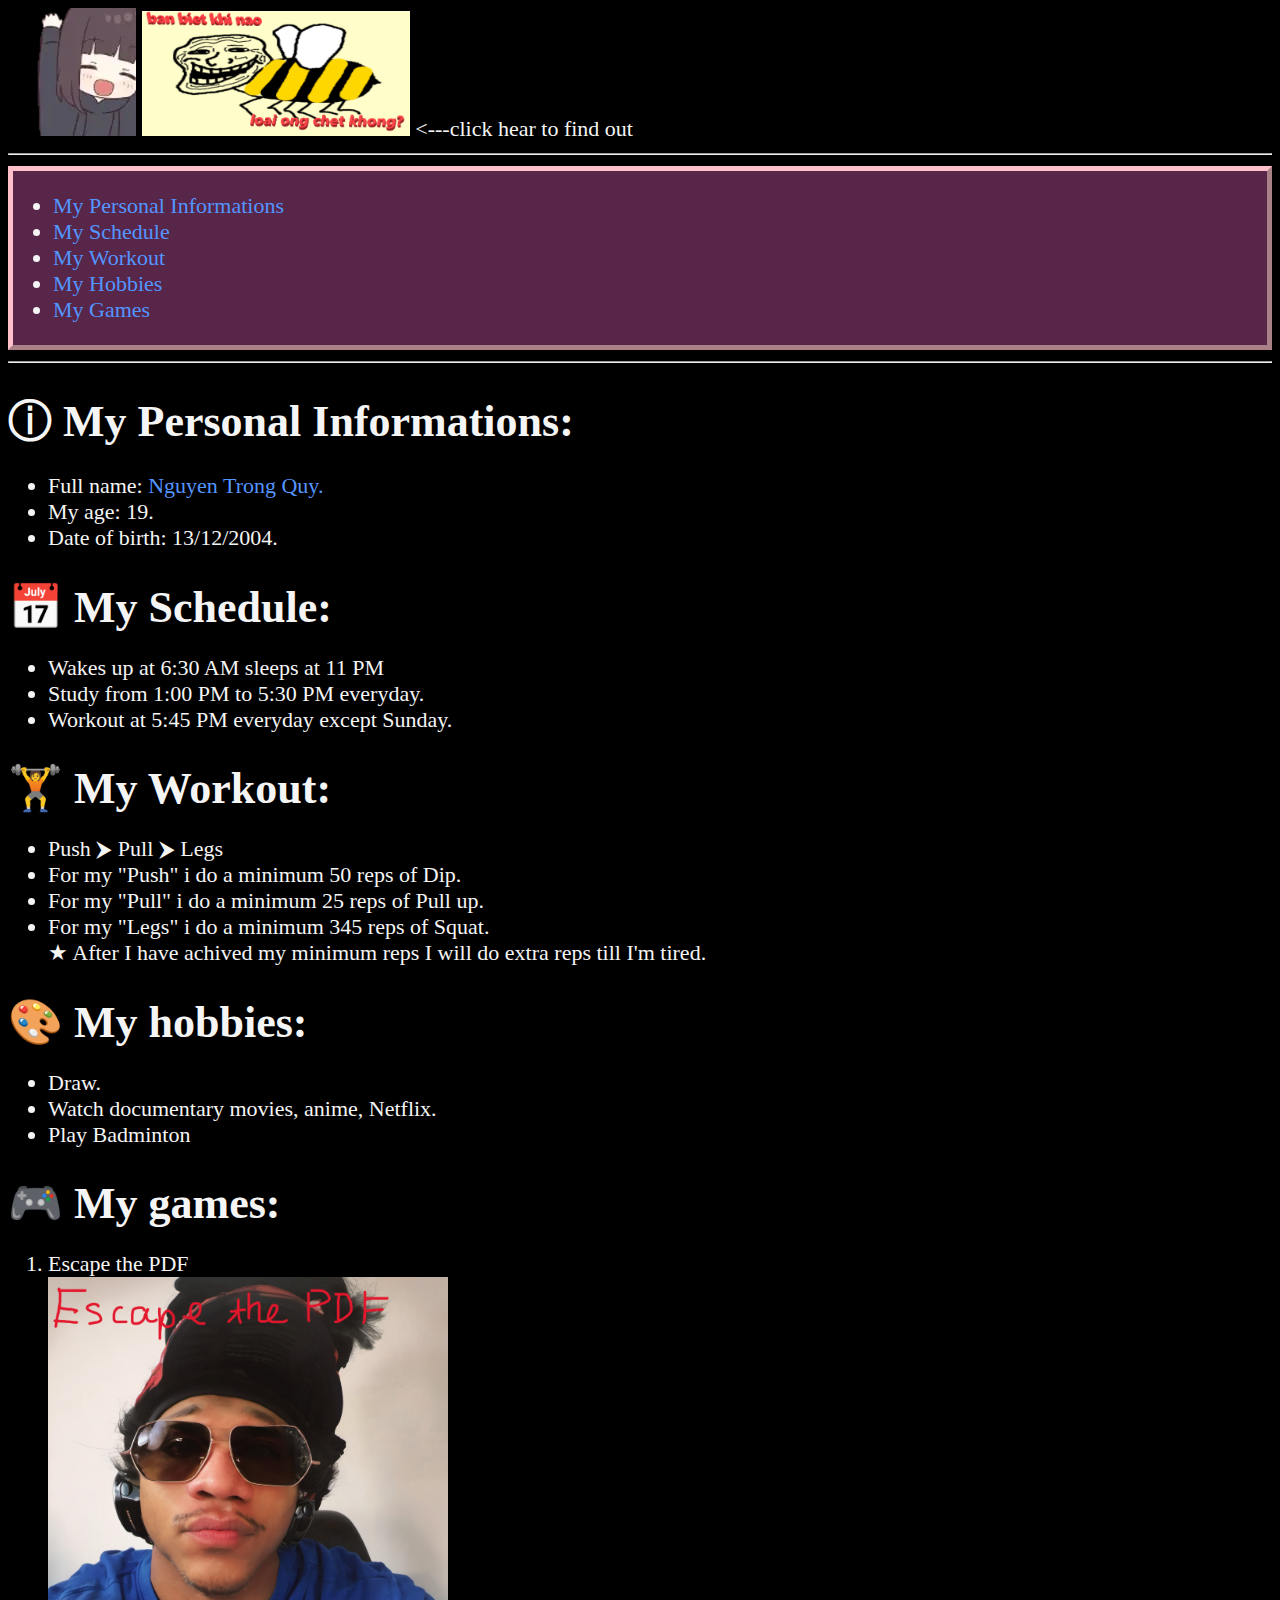
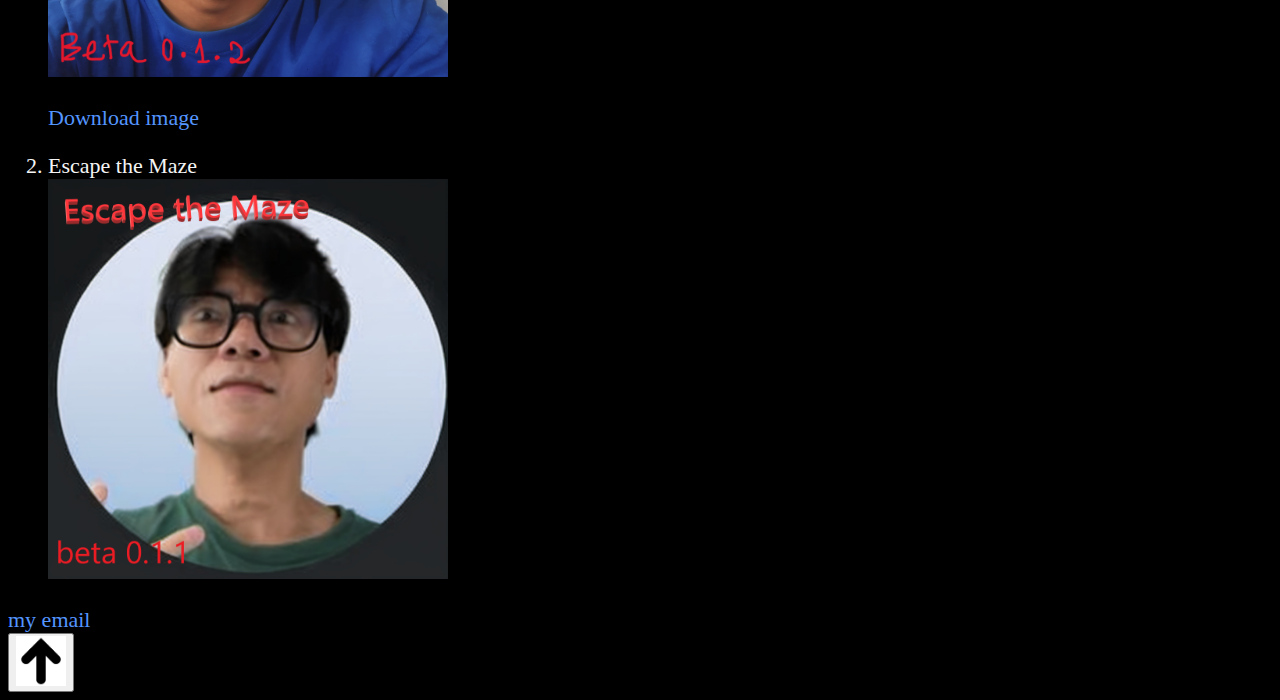
<file: index.html>
<!DOCTYPE html>
<html lang="en">
  <head>
    <meta charset="UTF-8" />
    <meta name="author" content="Nguyen Trong Quy" />
    <meta
      name="description"
      content="Hi I'm Nguyen Trong Quy and this page contains all of my personal informations."
    />
    <link rel="icon" type="image/x-icon" href="hi.png" />
    <link rel="stylesheet" type="text/css" href="main.css" />
    <title>About me</title>
    <img src="hi.png" alt="hi" />
    <a href="mannhi.jpg" target="_blank"><img src="factveloaiong.png" alt="troll" height="125"></a>
    <---click hear to find out

  </head>

  <body>
    <hr />
    <div class="myDiv">
      <nav>
        <ul>
          <li><a href="#personal">My Personal Informations</a></li>
          <li><a href="#schedule">My Schedule</a></li>
          <li><a href="#workout">My Workout</a></li>
          <li><a href="#hobbies">My Hobbies</a></li>
          <li><a href="#game">My Games</a></li>
        </ul>
      </nav>
    </div>
    <hr />

    <section id="personal">
      <h1>ⓘ My Personal Informations:</h1>

      <ul>
        <li>
          Full name: <a href="about.html" target="_blank">Nguyen Trong Quy.</a>
        </li>

        <li>My age: 19.</li>

        <li>Date of birth: 13/12/2004.</li>
      </ul>
    </section>

    <section id="schedule">
      <h1>📅 My Schedule:</h1>

      <ul>
        <li>Wakes up at 6:30 AM sleeps at 11 PM</li>

        <li>Study from 1:00 PM to 5:30 PM everyday.</li>

        <li>Workout at 5:45 PM everyday except Sunday.</li>
      </ul>
    </section>

    <section id="workout">
      <h1>🏋️ My Workout:</h1>

      <ul>
        <li>Push ⮞ Pull ⮞ Legs</li>

        <li>For my "Push" i do a minimum 50 reps of Dip.</li>

        <li>For my "Pull" i do a minimum 25 reps of Pull up.</li>

        <li>For my "Legs" i do a minimum 345 reps of Squat.</li>

        ★ After I have achived my minimum reps I will do extra reps till I'm
        tired.
      </ul>
    </section>

    <section id="hobbies">
      <h1>🎨 My hobbies:</h1>

      <ul>

        <li>Draw.</li>
        <li>Watch documentary movies, anime, Netflix.</li>
        <li>Play Badminton</li>

      </ul>
    </section>
    <section id="game">

      <h1>🎮 My games:</h1>

      <ol>

        <li>Escape the PDF</li>

        <a href="https://baoanhvsquys.vercel.app/" target="_blank"
          ><img src="escapethepdf.png" alt="escapethepdf" height="400"
        /></a>
        <p><a href="escapethepdf.png" download>Download image</a></p>

        <li>Escape the Maze</li>
        <a href="game2.html" target="_blank"><img src="mazeguy2edit.png" alt="mazeguy"height=400></a>
      </ol>

    </section>
    <a href="mailto:trongquy131204@gmail.com">my email</a><br>
    <button>

      <a href="#"><img src="arrowup.png" alt="Up arrow" height="50" width="50"/></a>

    </button>

  </body>

</html>
</file>
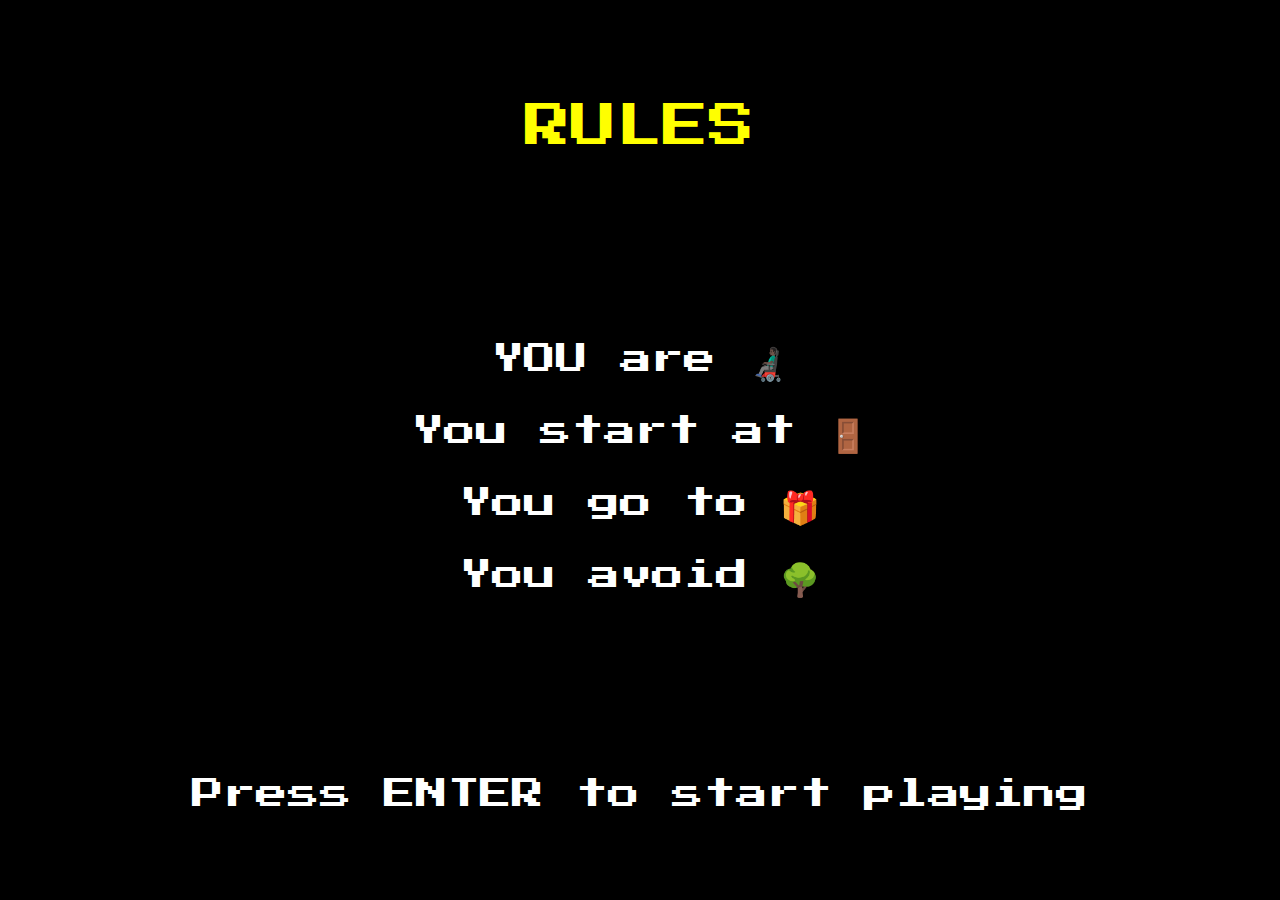
<file: game2.html>
<!DOCTYPE html>
<html lang="en">
<head>
    <meta charset="UTF-8">
    <meta http-equiv="X-UA-Compatible" content="IE=edge">
    <meta name="viewport" content="width=device-width, initial-scale=1.0">
    <link rel="preconnect" href="https://fonts.googleapis.com">
    <link rel="preconnect" href="https://fonts.gstatic.com" crossorigin>
    <link href="https://fonts.googleapis.com/css2?family=Press+Start+2P&display=swap" rel="stylesheet">
    <link rel="stylesheet" href="./styles.css">
    <title>Maze Online</title>
</head>
<body>

    <div class="modal modal-rules" style="background-color: rgba(0, 0, 0, 1)">
        <p style="color: yellow; font-size: 46px;">RULES</p>
        <div>
            <p>YOU are 👨🏿‍🦼</p>
            <p>You start at 🚪</p>
            <p>You go to 🎁</p>
            <p>You avoid 🌳</p>
        </div>
        <p><span class="keyboard-control inactive">Press ENTER</span> <span class="mobile-control">TOUCH</span> to start playing</p>
    </div>

    <div class="modal modal-win inactive">
        <p style="color: green; font-size: 46px;">YOU WIN!</p>
        <p style="font-size: 80px; margin: 40px auto;">🏆</p>
        <div>
            <p>Your score: <span id="modal-your-score"></span></p>
            <p>Best score: <span id="best"></span></p>
        </div>
        <p>You are a natural!</p>
        <p><span class="keyboard-control inactive">Press ENTER</span> <span class="mobile-control">TOUCH</span> to play again</p>
    </div>

    <div class="modal modal-lose inactive">
        <p style="color: red; font-size: 46px;">YOU LOSE!</p>
        <p style="font-size: 80px; margin: 40px auto;">👎</p>
        <p>You reached level <span id="modal-current-level"></span> of <span id="modal-total-levels"></span></p>
        <p>Better luck next time!</p>
        <p><span class="keyboard-control inactive">Press ENTER</span> <span class="mobile-control">TOUCH</span> to play again</p>
    </div>

    <div class="game-container">

        <div class="top-container">
            <p>Lives <br/> <span id="lives"></span></p>
            <h1 class="title">Maze <br/> Online</h1>
            <p>Time <br/> <span id="time"></span></p>
        </div>
        
        <canvas id="game"></canvas>

        <div class="buttons-container inactive">
            
            <div class="buttons">
                <div></div>
                <button id="up">
                    <svg version="1.1" id="Capa_1" xmlns="http://www.w3.org/2000/svg" xmlns:xlink="http://www.w3.org/1999/xlink" x="0px" y="0px" viewBox="0 0 59.414 59.414" style="enable-background:new 0 0 59.414 59.414; transform: rotate(-90deg);" xml:space="preserve"><polygon points="15.561,0 14.146,1.414 42.439,29.707 14.146,58 15.561,59.414 45.268,29.707 "/><g></g><g></g><g></g><g></g><g></g><g></g><g></g><g></g><g></g><g></g><g></g><g></g><g></g><g></g><g></g></svg>
                </button>
                <div></div>
                <button id="left">
                    <svg version="1.1" id="Capa_1" xmlns="http://www.w3.org/2000/svg" xmlns:xlink="http://www.w3.org/1999/xlink" x="0px" y="0px" viewBox="0 0 59.414 59.414" style="enable-background:new 0 0 59.414 59.414; transform: rotate(180deg);" xml:space="preserve"><polygon points="15.561,0 14.146,1.414 42.439,29.707 14.146,58 15.561,59.414 45.268,29.707 "/><g></g><g></g><g></g><g></g><g></g><g></g><g></g><g></g><g></g><g></g><g></g><g></g><g></g><g></g><g></g></svg>
                </button>
                <div></div>
                <button id="right">
                    <svg version="1.1" id="Capa_1" xmlns="http://www.w3.org/2000/svg" xmlns:xlink="http://www.w3.org/1999/xlink" x="0px" y="0px" viewBox="0 0 59.414 59.414" style="enable-background:new 0 0 59.414 59.414;" xml:space="preserve"><polygon points="15.561,0 14.146,1.414 42.439,29.707 14.146,58 15.561,59.414 45.268,29.707 "/><g></g><g></g><g></g><g></g><g></g><g></g><g></g><g></g><g></g><g></g><g></g><g></g><g></g><g></g><g></g></svg>
                </button>
                <div></div>
                <button id="down">
                    <svg version="1.1" id="Capa_1" xmlns="http://www.w3.org/2000/svg" xmlns:xlink="http://www.w3.org/1999/xlink" x="0px" y="0px" viewBox="0 0 59.414 59.414" style="enable-background:new 0 0 59.414 59.414; transform: rotate(90deg);" xml:space="preserve"><polygon points="15.561,0 14.146,1.414 42.439,29.707 14.146,58 15.561,59.414 45.268,29.707 "/><g></g><g></g><g></g><g></g><g></g><g></g><g></g><g></g><g></g><g></g><g></g><g></g><g></g><g></g><g></g></svg>
                </button>
                <div></div>
            </div>

        </div>

    </div>

    <script>
        const emojis = {
    '-': ' ',
    'O': '🚪',
    'X': '🌳',
    'I': '🎁',
    'HEART': '❤️',
    'PLAYER': '👨🏿‍🦼',
    'BURN': '🔥',
    'IMPACT': '💥',
};
  
const maps = [];
maps.push(`
    IXXXXXXXXX
    -XXXXXXXXX
    -XXXXXXXXX
    -XXXXXXXXX
    -XXXXXXXXX
    -XXXXXXXXX
    -XXXXXXXXX
    -XXXXXXXXX
    -XXXXXXXXX
    OXXXXXXXXX
`);
maps.push(`
    ----------
    -XXXXXXXX-
    -XXXXXXXX-
    -XXX--XXX-
    -XX----XX-
    -XX-XX-XX-
    -X--XX--X-
    ---XXXX---
    --XXXXXX--
    OXXXXXXXXI
`);
maps.push(`
    O--XXXXXXX
    X--XXXXXXX
    XX----XXXX
    X--XX-XXXX
    X-XXX--XXX
    X-XXXX-XXX
    XX--XX--XX
    XX--XXX-XX
    XXXX---IXX
    XXXXXXXXXX
`);
maps.push(`
    I-----XXXX
    XXXXX-XXXX
    XX----XXXX
    XX-XXXXXXX
    XX-----XXX
    XXXXXX-XXX
    XX-----XXX
    XX-XXXXXXX
    XX-----OXX
    XXXXXXXXXX
`);

maps.push(`
    XXXXXXXXXX
    XO-------X
    XXXXXXXX-X
    X------X-X
    X-XXXX-X-X
    X-XIXX-X-X
    X-X----X-X
    X-XXXXXX-X
    X--------X
    XXXXXXXXXX
`);
    </script>
    <script src="./game.js"></script>
</body>
</html>
</file>
<file: main.css>
html {
    font-size: 22px;
}
body {
    background-color: black;
    color: whitesmoke;
}
h1 {
    margin-bottom: 0;
}
a:link {
    color:#5495ff;
    text-decoration: none;

}
a:hover {
    color: #5495ff;
    text-decoration: underline;
}
a:visited {
    color: #5495ff;
    text-decoration: none;
}
a:active {
    color: #5495ff;
    text-decoration: none;
}
.myDiv {
    border:5px outset pink;
    background-color: #572649;
    
}
</file>
<file: styles.css>
:root {
    --primary-color: rgb(157, 194, 153);
    --light: rgb(255, 255, 255);
    --font-color: rgb(35, 73, 35);
}
body {
    box-sizing: border-box;
    margin: 0;
    padding: 0;
    font-family: 'Press Start 2P', cursive;
}
.modal {
    display: grid;
    align-items: center;
    text-align: center;
    color: white;
    font-size: small;
    position: fixed;
    width: 100vw;
    height: 100vh;
    background-color: rgba(0, 0, 0, 0.9);
    z-index: 1;
}
.inactive {
    display: none;
}
.title {
    color: var(--font-color);
    font-size: inherit;
}
.game-container {
    display: flex;
    flex-direction: column;
    align-items: center;
    justify-content: space-around;
    width: 100%;
    height: 100%;
    background-color: var(--light);
}
#game {
    background-color: var(--primary-color);
    border: 5px solid orange;
    border-radius: 5px;
}
.buttons {
    display: grid;
    grid-template-columns: repeat(3, 1fr);
    grid-template-rows: repeat(3, 1fr);
}
.buttons button {
    width: 70px;
    height: 70px;
    cursor: pointer;
    border: 1px solid var(--font-color);
    border-radius: 20px;
    background-color: var(--primary-color);
    display: grid;
    align-items: center;
}
.top-container {
    width: 100%;
    margin: 30px 0;
    display: flex;
    flex-direction: row;
    justify-content: space-around;
    font-size: 16px;
    text-align: center;
}
.buttons-container {
    position: absolute;
    bottom: 20px;
}
@media (min-width: 700px) {
    .title {
        font-size: 30px;
    }
    .keyboard-control {
        display: initial;
    }
    .mobile-control {
        display: none;
    }
    .modal {
        font-size: xx-large;
    }
}
</file>
